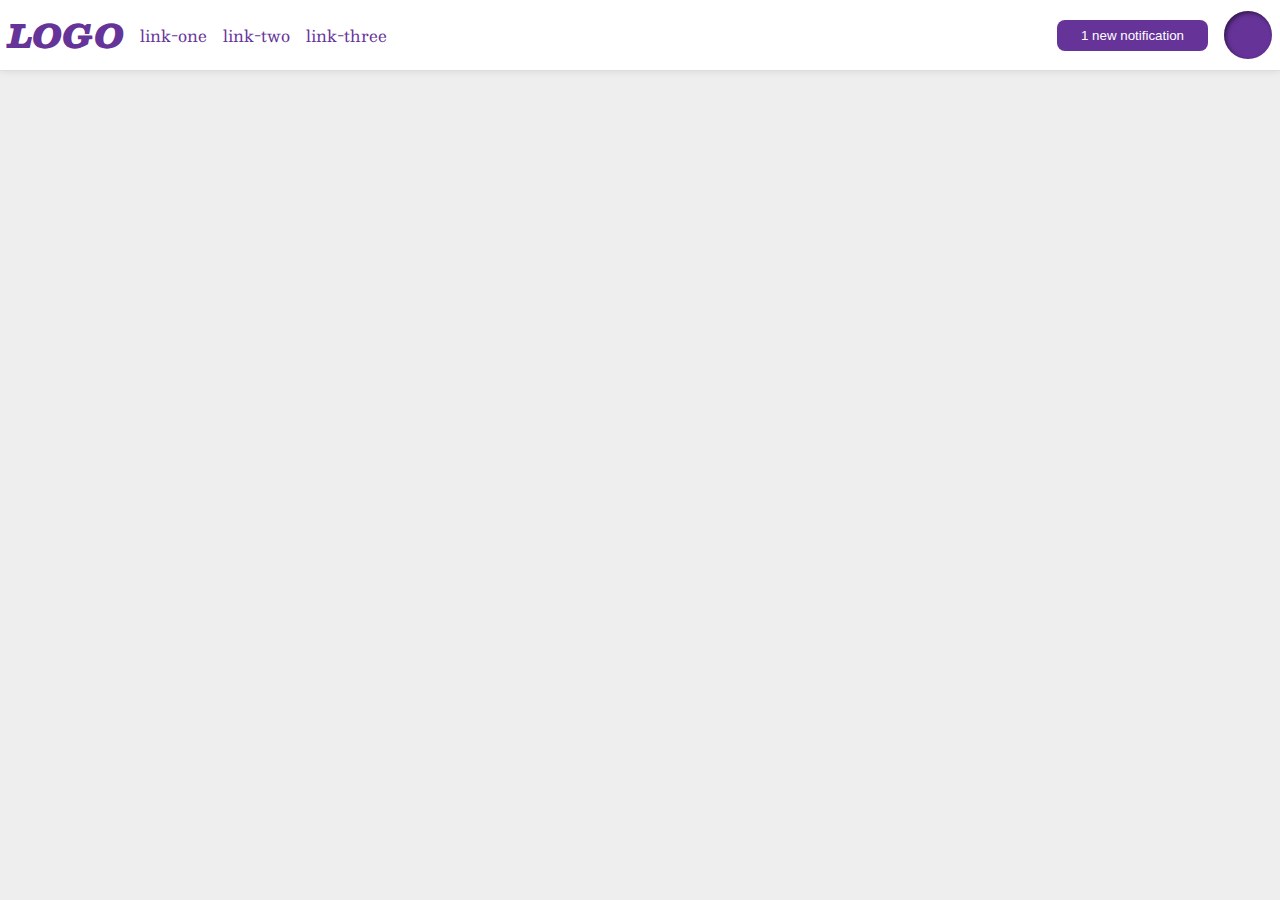
<file: flex/03-flex-header-2/index.html>
<!DOCTYPE html>
<html lang="en">
  <head>
    <meta charset="UTF-8">
    <meta http-equiv="X-UA-Compatible" content="IE=edge">
    <meta name="viewport" content="width=device-width, initial-scale=1.0">
    <title>Flex Header 2</title>
    <link rel="stylesheet" href="style.css">
  </head>
  <body>
    <div class="header">
      <div class="left">
      <div class="logo">
        LOGO
      </div>
      <ul class="links">
        <li><a href="google.com">link-one</a></li>
        <li><a href="google.com">link-two</a></li>
        <li><a href="google.com">link-three</a></li>
      </ul>
      </div>
      <div class = "right">
        <button class="notifications">
          1 new notification
        </button>
        <div class="profile-image"></div>
      </div>
    </div>
  </body>
</html>
</file>
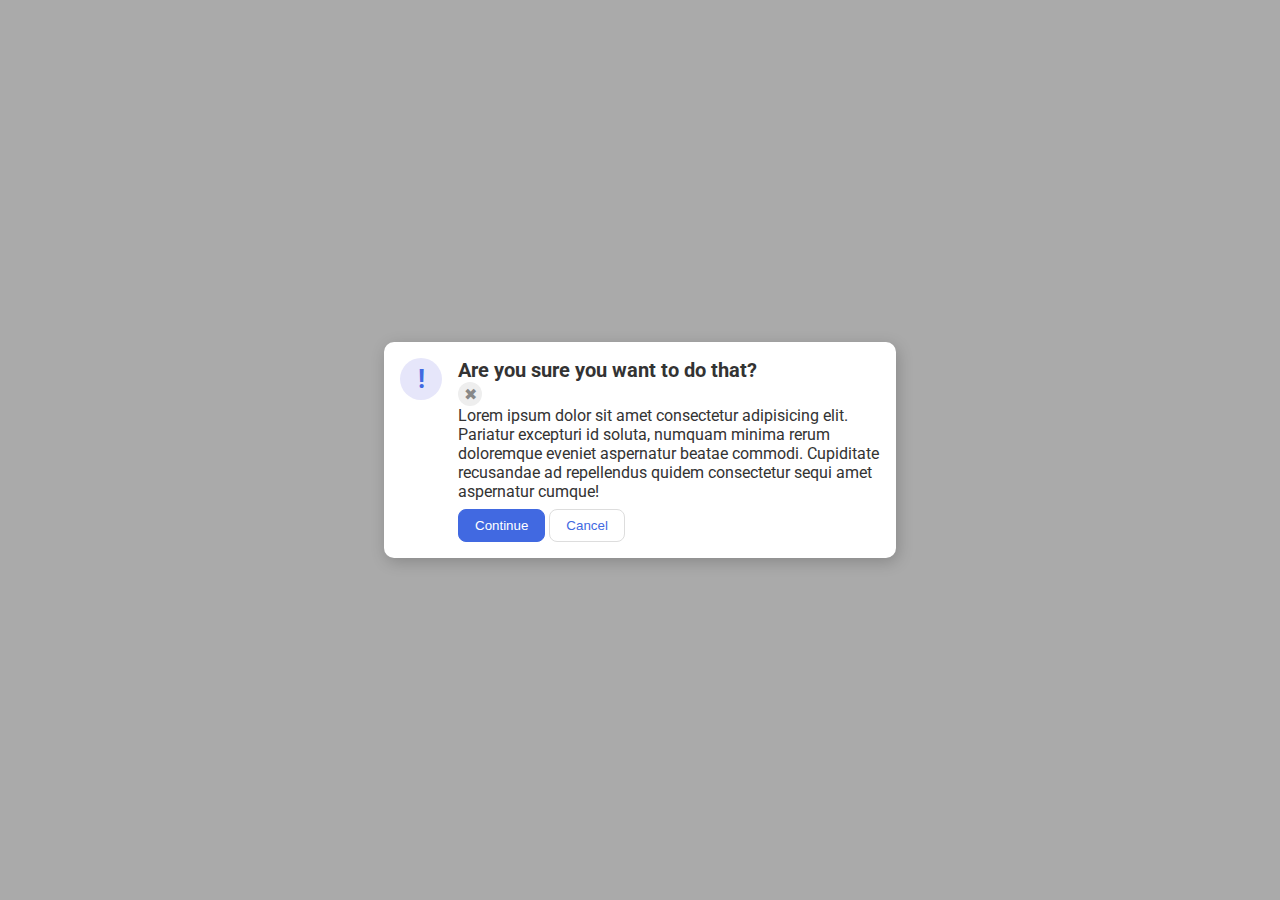
<file: flex/05-flex-modal/index.html>
<!DOCTYPE html>
<html lang="en">
  <head>
    <meta charset="UTF-8">
    <meta http-equiv="X-UA-Compatible" content="IE=edge">
    <meta name="viewport" content="width=device-width, initial-scale=1.0">
    <link rel="stylesheet" href="style.css">
    <title>Modal</title>
  </head>
  <body>
    <div class="modal">
      <div>
      <div class="icon">!</div>
    </div>
    <div>
      <div>
      <div class="header">Are you sure you want to do that?</div>
      <div class="close-button">✖</div>
      <div class="text">Lorem ipsum dolor sit amet consectetur adipisicing elit. Pariatur excepturi id soluta, numquam minima rerum doloremque eveniet aspernatur beatae commodi. Cupiditate recusandae ad repellendus quidem consectetur sequi amet aspernatur cumque!</div>
      <button class="continue">Continue</button>
      <button class="cancel">Cancel</button>
    </div>
    </div>
  </body>
</html>
</file>
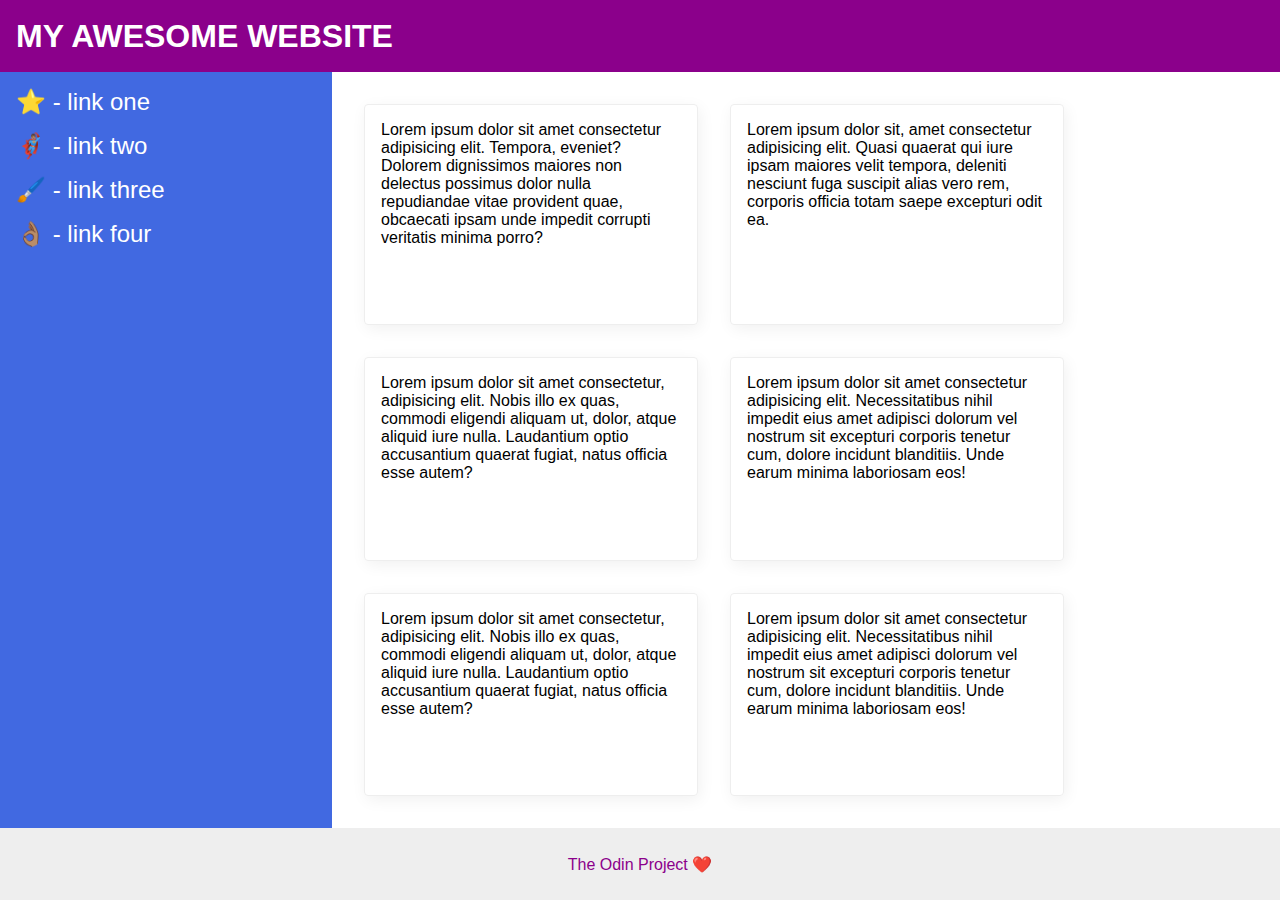
<file: flex/07-flex-layout-2/index.html>
<!DOCTYPE html>
<html lang="en">
  <head>
    <meta charset="UTF-8">
    <meta http-equiv="X-UA-Compatible" content="IE=edge">
    <meta name="viewport" content="width=device-width, initial-scale=1.0">
    <title>The Holy Grail</title>
    <link rel="stylesheet" href="style.css">
  </head>
  <body>
    <div class="header">
      MY AWESOME WEBSITE
    </div>
    <div class="content">
    <div class="sidebar">
      <ul>
        <li><a href="#">⭐ - link one</a></li>
        <li><a href="#">🦸🏽‍♂️ - link two</a></li>
        <li><a href="#">🖌️ - link three</a></li>
        <li><a href="#">👌🏽 - link four</a></li>
      </ul>
    </div>
    <div class="cards">
    <div class="card">Lorem ipsum dolor sit amet consectetur adipisicing elit. Tempora, eveniet? Dolorem dignissimos maiores non delectus possimus dolor nulla repudiandae vitae provident quae, obcaecati ipsam unde impedit corrupti veritatis minima porro?</div>
    <div class="card">Lorem ipsum dolor sit, amet consectetur adipisicing elit. Quasi quaerat qui iure ipsam maiores velit tempora, deleniti nesciunt fuga suscipit alias vero rem, corporis officia totam saepe excepturi odit ea.</div>
    <div class="card">Lorem ipsum dolor sit amet consectetur, adipisicing elit. Nobis illo ex quas, commodi eligendi aliquam ut, dolor, atque aliquid iure nulla. Laudantium optio accusantium quaerat fugiat, natus officia esse autem?</div>
    <div class="card">Lorem ipsum dolor sit amet consectetur adipisicing elit. Necessitatibus nihil impedit eius amet adipisci dolorum vel nostrum sit excepturi corporis tenetur cum, dolore incidunt blanditiis. Unde earum minima laboriosam eos!</div>
    <div class="card">Lorem ipsum dolor sit amet consectetur, adipisicing elit. Nobis illo ex quas, commodi eligendi aliquam ut, dolor, atque aliquid iure nulla. Laudantium optio accusantium quaerat fugiat, natus officia esse autem?</div>
    <div class="card">Lorem ipsum dolor sit amet consectetur adipisicing elit. Necessitatibus nihil impedit eius amet adipisci dolorum vel nostrum sit excepturi corporis tenetur cum, dolore incidunt blanditiis. Unde earum minima laboriosam eos!</div>
  </div>
  </div>
    <div class="footer">
      The Odin Project ❤️
    </div>
  </body>
</html>
</file>
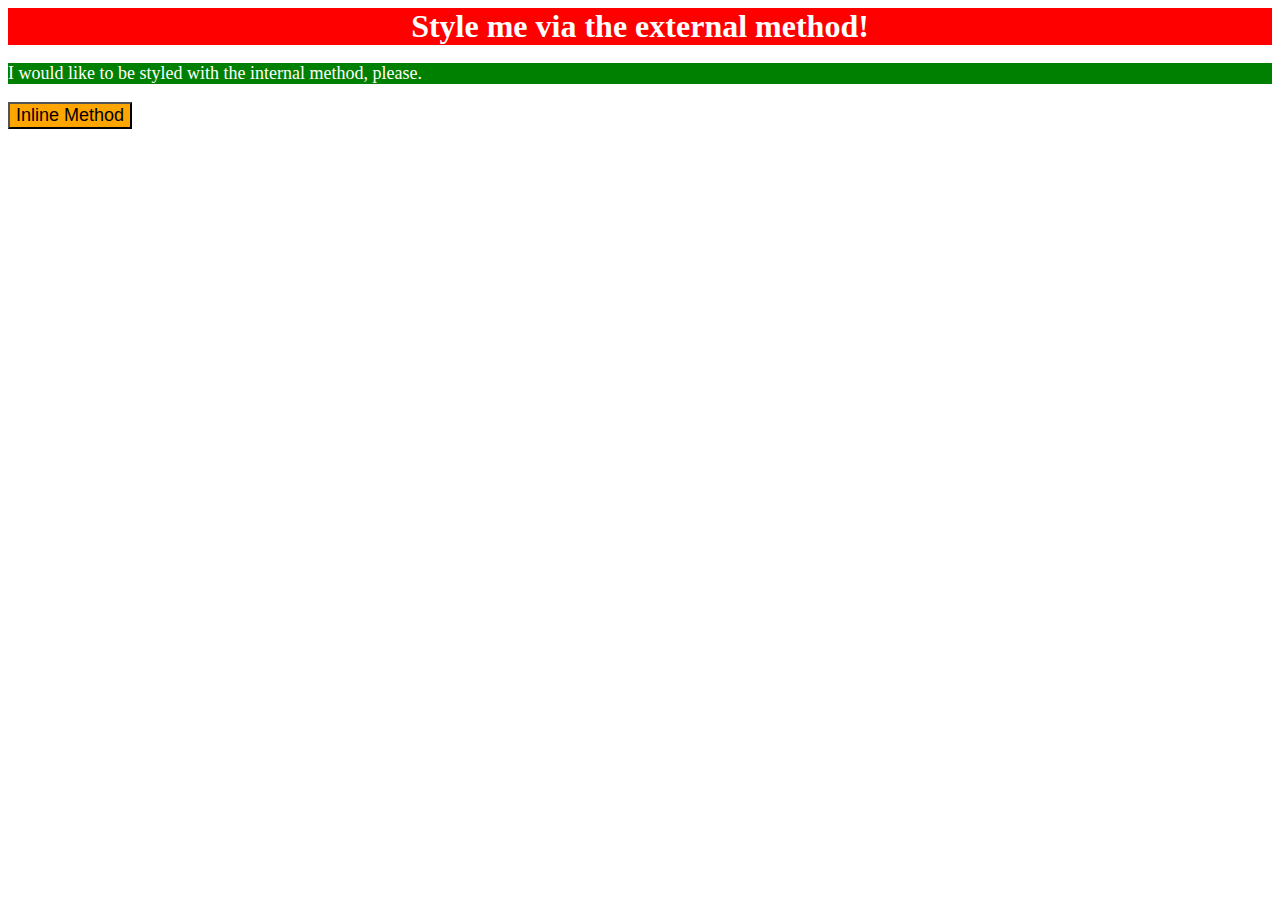
<file: foundations/01-css-methods/index.html>
<!DOCTYPE html>
<html lang="en">
  <head>
    <meta charset="UTF-8">
    <meta http-equiv="X-UA-Compatible" content="IE=edge">
    <meta name="viewport" content="width=device-width, initial-scale=1.0">
    <title>Methods for Adding CSS</title>
    <link rel="stylesheet" href="styles.css">
    <style>
      p {
        background-color: green;
        color: white;
        font-size: 18px;
      }
    </style>
  </head>
  <body>
    <div>Style me via the external method!</div>
    <p>I would like to be styled with the internal method, please.</p>
    <button style="background-color: orange; font-size: 18px;">Inline Method</button>
  </body>
</html>
</file>
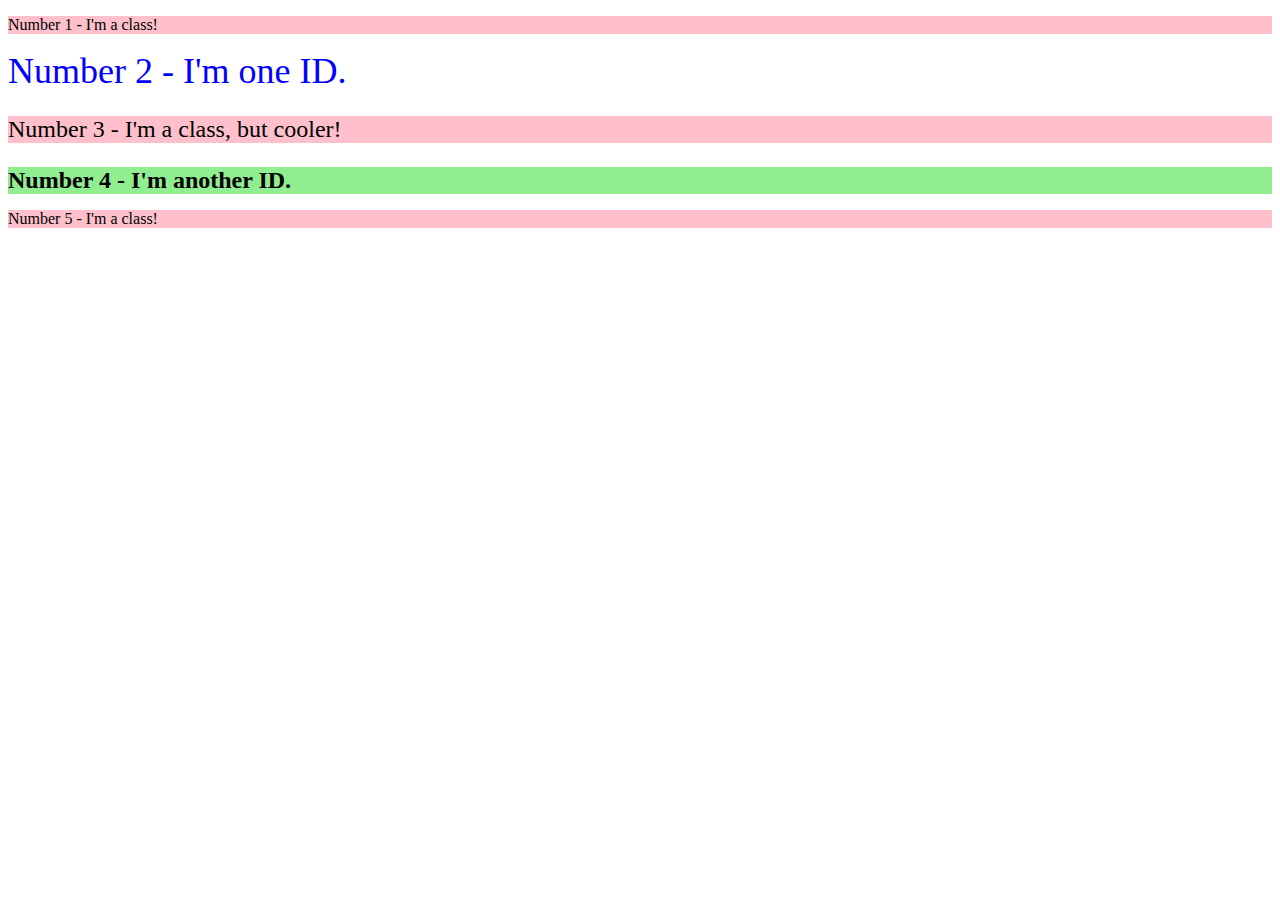
<file: foundations/02-class-id-selectors/index.html>
<!DOCTYPE html>
<html lang="en">
  <head>
    <meta charset="UTF-8">
    <meta http-equiv="X-UA-Compatible" content="IE=edge">
    <meta name="viewport" content="width=device-width, initial-scale=1.0">
    <title>Class and ID Selectors</title>
    <link rel="stylesheet" href="style.css">
  </head>
  <body>
    <p class = "odd">Number 1 - I'm a class!</p>
    <div id="two">Number 2 - I'm one ID.</div>
    <p class = "odd three">Number 3 - I'm a class, but cooler!</p>
    <div id="four">Number 4 - I'm another ID.</div>
    <p class = "odd">Number 5 - I'm a class!</p>
  </body>
</html>
</file>
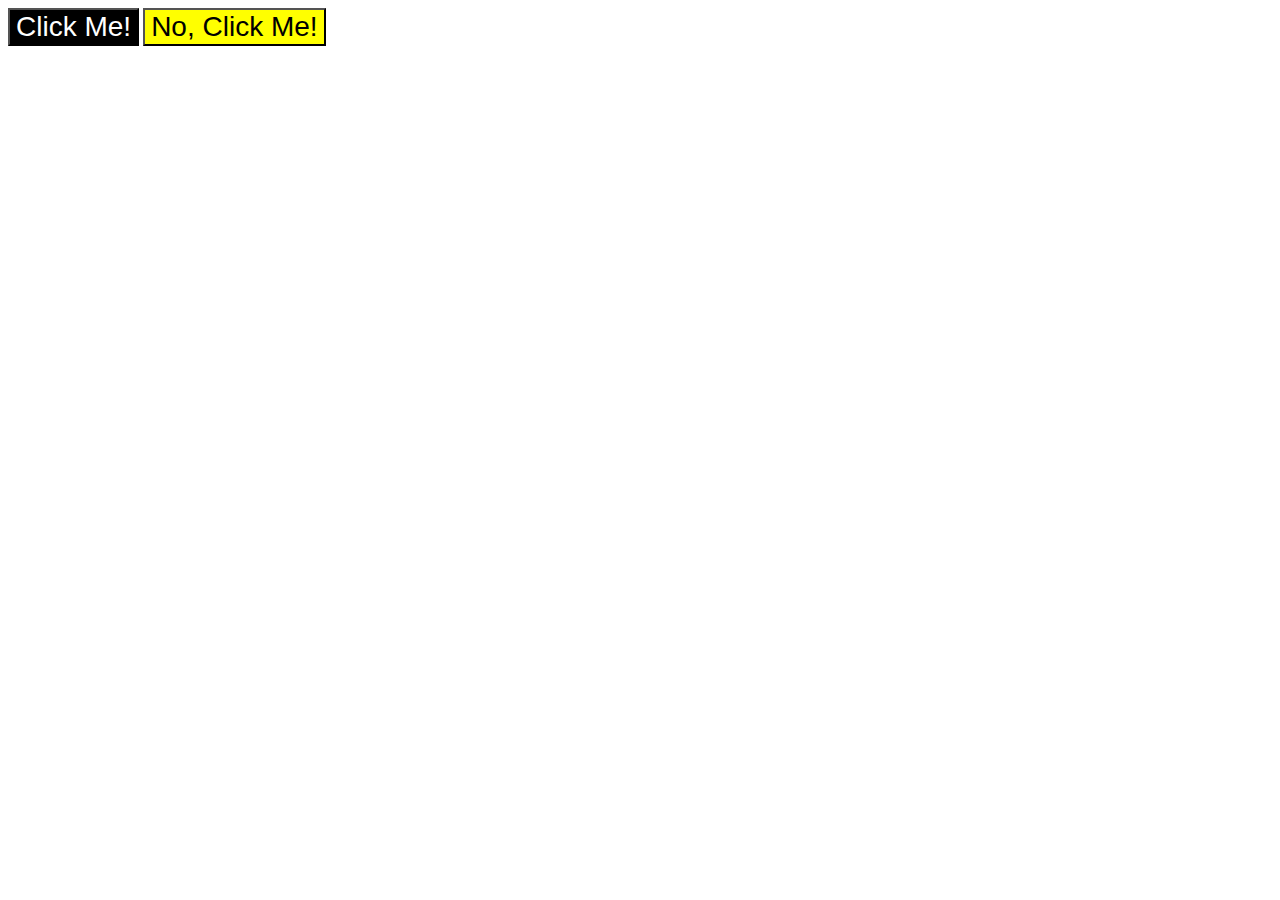
<file: foundations/03-grouping-selectors/index.html>
<!DOCTYPE html>
<html lang="en">
  <head>
    <meta charset="UTF-8">
    <meta http-equiv="X-UA-Compatible" content="IE=edge">
    <meta name="viewport" content="width=device-width, initial-scale=1.0">
    <title>Grouping Selectors</title>
    <link rel="stylesheet" href="style.css">
  </head>
  <body>
    <button class="one">Click Me!</button>
    <button class="two">No, Click Me!</button>
  </body>
</html>
</file>
<file: flex/03-flex-header-2/style.css>
/* this is some magical font-importing.  
you'll learn about it later. */
@import url('https://fonts.googleapis.com/css2?family=Besley:ital,wght@0,400;1,900&display=swap');

body {
  margin: 0;
  background: #eee;
  font-family: Besley, serif;
}

.header {
  background: white;
  border-bottom: 1px solid #ddd;
  box-shadow: 0 0 8px rgba(0,0,0,.1);
  display: flex;
  align-items: center;
  justify-content: space-between;
  padding: 8px;
}

.profile-image {
  background: rebeccapurple;
  box-shadow: inset 2px 2px 4px rgba(0,0,0,.5);
  border-radius: 50%;
  width: 48px;
  height: 48px;
}

.logo {
  color: rebeccapurple;
  font-size: 32px;
  font-weight: 900;
  font-style: italic;
}

button {
  border: none;
  border-radius: 8px;
  background: rebeccapurple;
  color: white;
  padding: 8px 24px;
}

a {
  /* this removes the line under our links */
  text-decoration: none;
  color: rebeccapurple;
}

ul {
  list-style-type: none;
  display: flex;
  gap: 16px;
  margin: 0;
  padding: 0;
}

.right, .left {
  display: flex;
  align-items: center;
  gap: 16px;
}
</file>
<file: flex/05-flex-modal/style.css>
@import url('https://fonts.googleapis.com/css2?family=Roboto:wght@400;700&display=swap');

html, body {
  height: 100%;
}

body {
  font-family: Roboto, sans-serif;
  margin: 0;
  background: #aaa;
  color: #333;
  /* I'll give you this one for free lol */
  display: flex;
  align-items: center;
  justify-content: center;
}

.modal {
  background: white;
  width: 480px;
  border-radius: 10px;
  box-shadow: 2px 4px 16px rgba(0,0,0,.2);
  display: flex;
  gap: 16px;
  padding: 16px;
}

.icon {
  color: royalblue;
  font-size: 26px;
  font-weight: 700;
  background: lavender;
  width: 42px;
  height: 42px;
  border-radius: 50%;
  display: flex;
  align-items: center;
  justify-content: center;
}

.close-button {
  background: #eee;
  border-radius: 50%;
  color: #888;
  font-weight: 400;
  font-size: 16px;
  height: 24px;
  width: 24px;
  display: flex;
  align-items: center;
  justify-content: center;
}

button {
  padding: 8px 16px;
  margin: 8px 0px 0px 0px;
  border-radius: 8px;
}

button.continue {
  background: royalblue;
  border: 1px solid royalblue;
  color: white;
}

button.cancel {
  background: white;
  border: 1px solid #ddd;
  color: royalblue;
}

.top {
  display: flex;
  justify-content: space-between;
}

.header {
  font-weight: bold;
  font-size: 20px;
}
</file>
<file: flex/07-flex-layout-2/style.css>
body {
  font-family: -apple-system, BlinkMacSystemFont, 'Segoe UI', Roboto, Oxygen, Ubuntu, Cantarell, 'Open Sans', 'Helvetica Neue', sans-serif;
  margin: 0;
  min-height: 100vh;
  display: flex;
  flex-direction: column;
}

.header {
  height: 72px;
  background: darkmagenta;
  color: white;
  font-size: 32px;
  font-weight: 900;
  display: flex;
  align-items: center;
  padding: 0 16px;
}

.footer {
  display: flex;
  height: 72px;
  background: #eee;
  color: darkmagenta;
  align-items: center;
  justify-content: center;
}

.sidebar {
  width: 300px;
  background: royalblue;
  flex-shrink: 0;
  padding: 16px;
  font-size: 24px;
}

.card {
  border: 1px solid #eee;
  box-shadow: 2px 4px 16px rgba(0,0,0,.06);
  border-radius: 4px;
}

.content {
  display: flex;
  flex:1;
}

a {
  color: white;
  text-decoration: none;
  font-size: 24px;
}

li {
  margin-bottom: 16px;
}

ul {
  list-style-type: none;
  margin: 0;
  padding: 0;
}

.cards {
  padding: 32px;
  display: flex;
  flex-wrap: wrap;
  gap: 32px;
}

.card {
  width: 300px;
  padding: 16px;
}
</file>
<file: foundations/01-css-methods/styles.css>
div {
    background-color: red;
    color: white;
    font-size: 32px;
    text-align: center;
    font-weight: bold;
}
</file>
<file: foundations/02-class-id-selectors/style.css>
.odd {
    background-color: #ffc0cb;
    font-family: Verdana, "DejaVu Sans", sans-serif ";
}
#two {
    color: #0000FF;
    font-size: 36px;
}
.three {
    font-size: 24px;
}
#four {
    background-color: #90EE90;
    font-size: 24px;
    font-weight: bold;
}
</file>
<file: foundations/03-grouping-selectors/style.css>
.one,
.two {
    font-size: 28px;
    font-family: Helvetica, 'Times New Roman', sans-serif;
}
.one{
    background-color: black;
    color: hsl(0, 100%, 100%);
}
.two{
    background-color: hsl(60, 100%, 50%);
}
</file>
